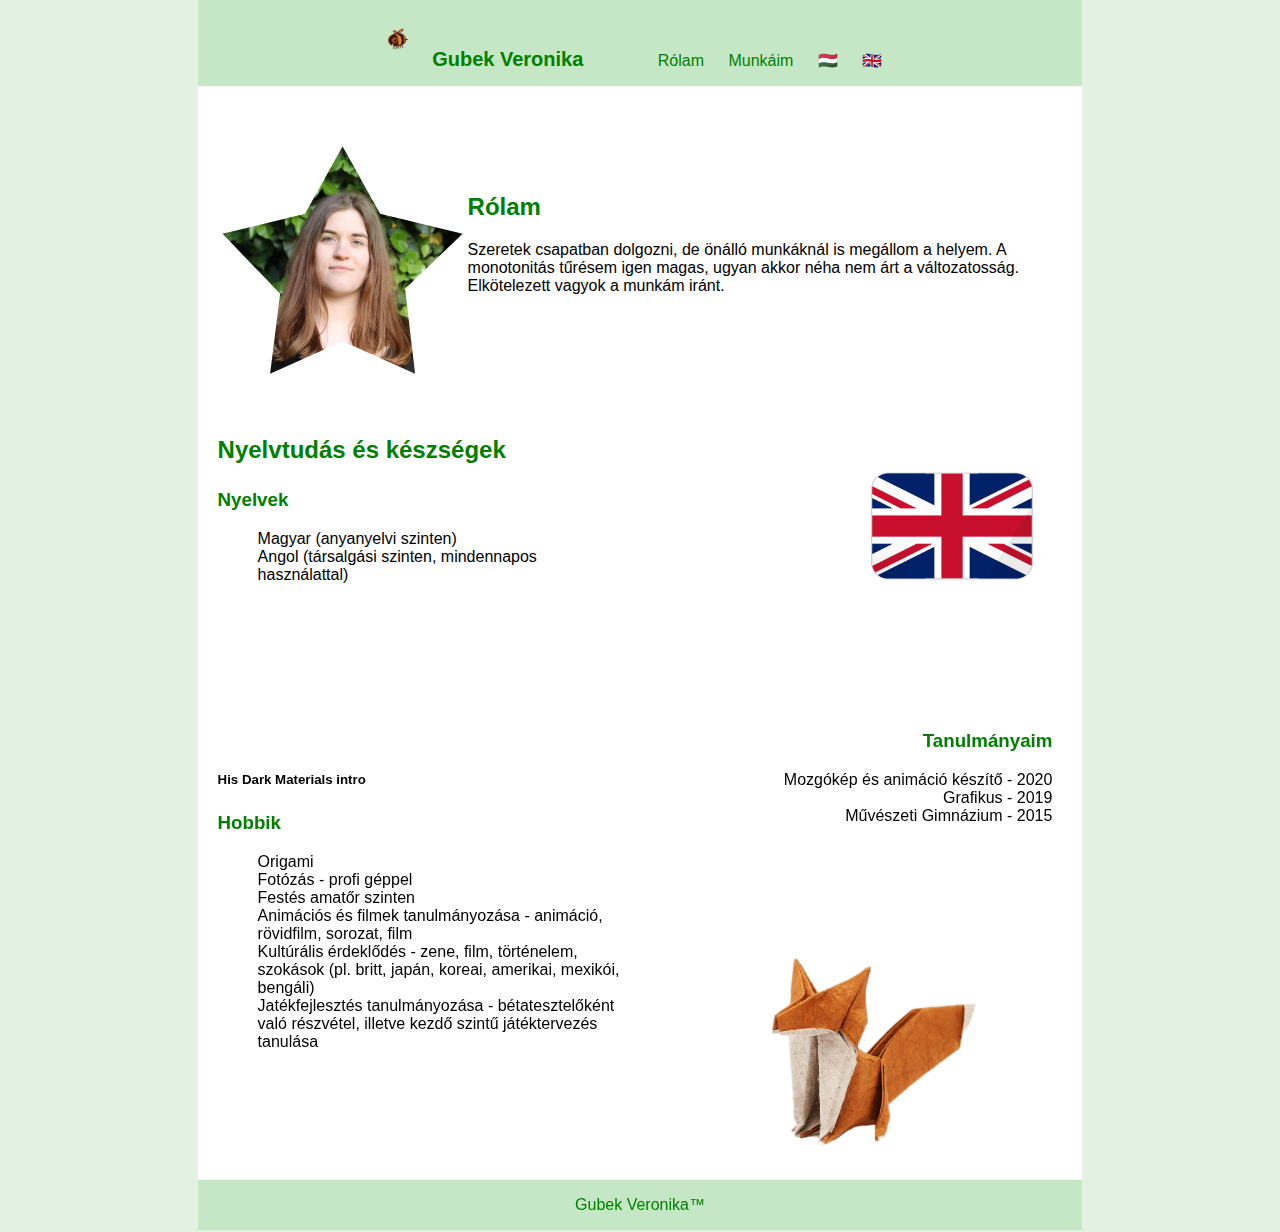
<file: index.html>
<!DOCTYPE html>
<html lang="hu">
    <head>
        <title>Gubek Veronika</title>
        <meta http-equiv="Content-Type" content="text/html;charset=UTF-8">
        <meta name="description" content="Gubek Vera önéletrajz">
        <meta name="keywords" content="Gubek, Veronika, önéletrajz">
        <link rel="stylesheet" href="stilus.css">
    </head>
    <body>
        <main>
            <audio id="bgMusic" loop>
                <source src="kepek/Moonburn Crush.mp3" type="audio/mpeg">
                Your browser does not support the audio element.
            </audio>
            <header>
                <button id="darkModeToggle">
                    <img id="modeIcon" src="kepek/beeeee.png" class="pic" alt="Bee" width="40">
                </button>
                <h1>Gubek Veronika</h1>
                <ul>
                    <li><a href="index.html" class="rolam">Rólam</a></li>
                    <li><a href="munkaim.html" class="munkak">Munkáim</a></li>
                    <li><a href="index.html" class="hu">&#x1f1ed;&#x1f1fa;</a></li>
                    <li><a href="index-en.html" class="en">&#x1f1ec;&#x1f1e7;</a></li>
                </ul>
            </header>
            <nav>
                <img src="kepek/fenykep-comp.jpg" class="star">
                <div class="text">
                    <h2>Rólam</h2>
                    <p>
                        Szeretek csapatban dolgozni, de önálló munkáknál is megállom a helyem.
                        A monotonitás tűrésem igen magas, ugyan akkor néha nem árt a változatosság.
                        Elkötelezett vagyok a munkám iránt.</p>
                </div>
            </nav>
            <article>
                <h2>Nyelvtudás és készségek</h2>
                <h3>Nyelvek</h3>
                <ul>
                    <li>Magyar (anyanyelvi szinten)</li>
                    <li>Angol (társalgási szinten, mindennapos használattal)</li>
                </ul>
                <iframe width="500" height="300" 
                    src="https://www.youtube.com/embed/QCfTDTmgaJg" 
                    title="YouTube video player" frameborder="0" 
                    allow="accelerometer; autoplay; clipboard-write; encrypted-media; gyroscope; picture-in-picture" 
                    allowfullscreen>
                </iframe>
                <h5>His Dark Materials intro</h5>
                <h3>Hobbik</h3>
                <ul>
                    <li>Origami</li>
                    <li>Fotózás - profi géppel</li>
                    <li>Festés amatőr szinten</li>
                    <li>Animációs és filmek tanulmányozása - animáció, rövidfilm, sorozat, film</li>
                    <li>Kultúrális érdeklődés - zene, film, történelem, szokások
                        (pl. britt, japán, koreai, amerikai, mexikói, bengáli)</li>
                    <li>Jatékfejlesztés tanulmányozása - bétatesztelőként való részvétel,
                        illetve kezdő szintű játéktervezés tanulása
                    </li>
                </ul>
            </article>
            <aside>
                <img src="kepek/[CITYPNG.COM]FREE United Kingdom England Uk Flag Icon PNG - 5000x5000.png" class="zaszlo">
                <h3>Tanulmányaim</h3>
                <ul>
                    <li>Mozgókép és animáció készítő - 2020</li>
                    <li>Grafikus - 2019</li>
                    <li>Művészeti Gimnázium - 2015</li>
                </ul>
                <img src="kepek/pngegg.png" class="roka">
            </aside>
            <footer>
                <p>Gubek Veronika™</p>
            </footer>
        </main>
        <script>
            const music = document.getElementById('bgMusic');
            music.volume = 0.03;
            document.addEventListener('click', function playMusicOnce() {
                music.play().catch(err => console.log("Playback blocked:", err));
                document.removeEventListener('click', playMusicOnce);
            });
        </script>
        <script>
            document.addEventListener('DOMContentLoaded', function () {
            const toggle = document.getElementById('darkModeToggle');
            const icon = document.getElementById('modeIcon');

            toggle.addEventListener('click', function () {
                document.body.classList.toggle('dark');

                if (document.body.classList.contains('dark')) {
                    icon.src = "kepek/invertbeeeee.png";   
                } else {
                    icon.src = "kepek/beeeee.png";
                }
                });
            });
        </script>
    </body>
</html>
</file>
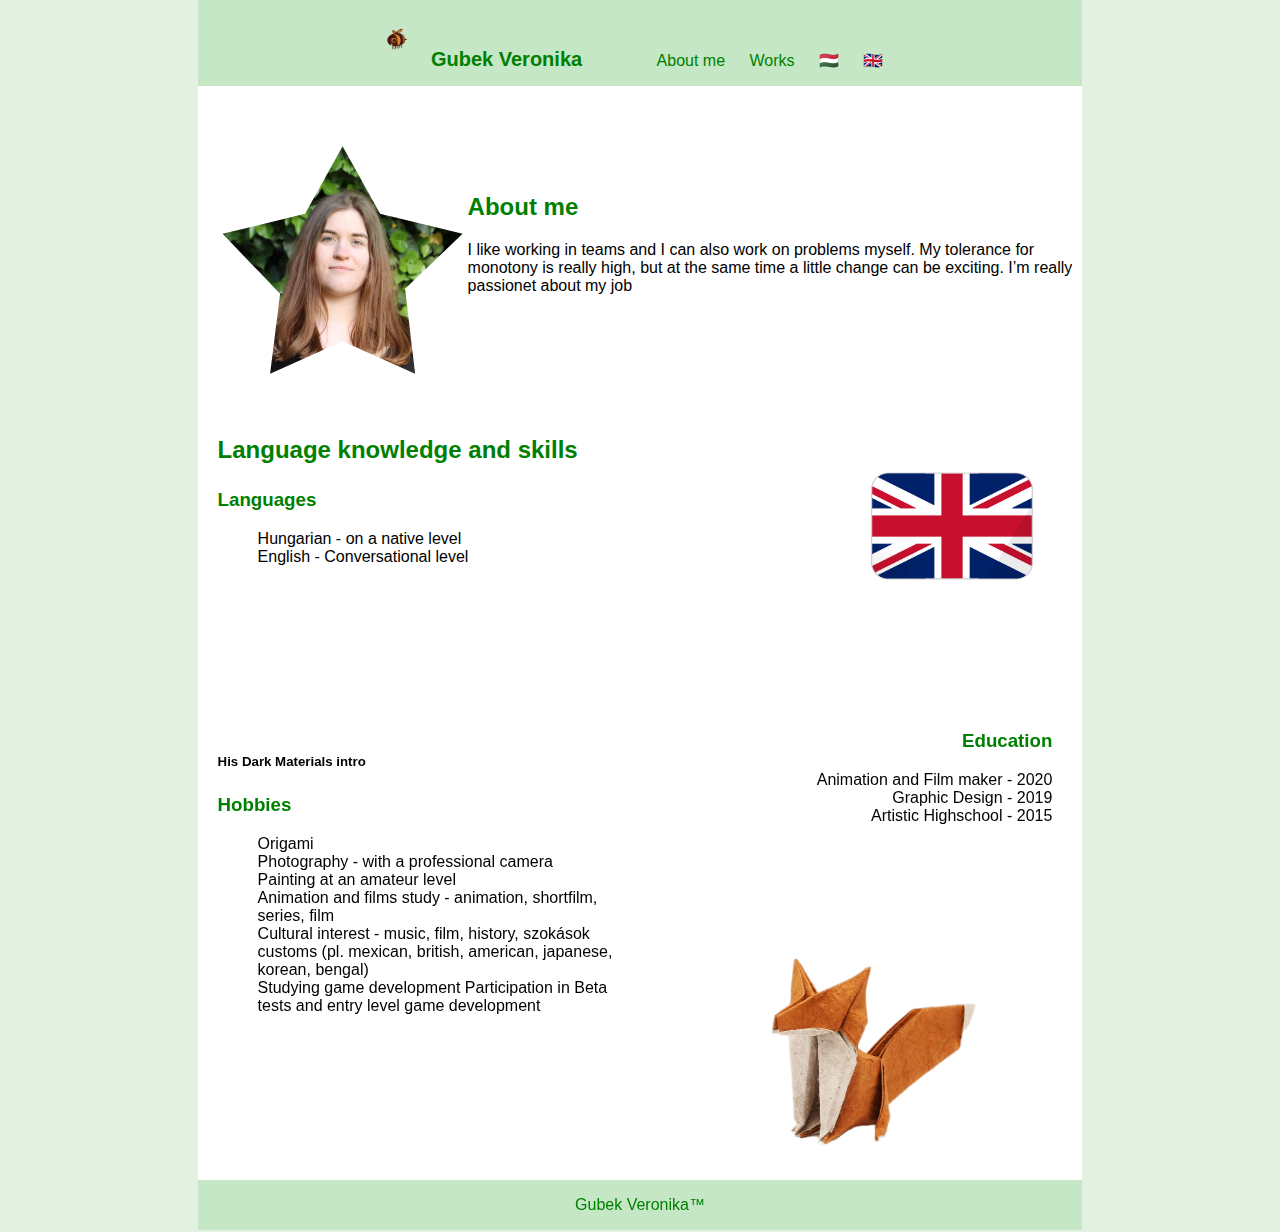
<file: index-en.html>
<!DOCTYPE html>
<html lang="hu">
    <head>
        <title>Gubek Veronika</title>
        <meta http-equiv="Content-Type" content="text/html;charset=UTF-8">
        <meta name="description" content="Gubek Vera önéletrajz">
        <meta name="keywords" content="Gubek, Veronika, önéletrajz">
        <link rel="stylesheet" href="stilus.css">
    </head>
    <body>
        <main>
            <audio id="bgMusic" loop>
                <source src="kepek/Moonburn Crush.mp3" type="audio/mpeg">
                Your browser does not support the audio element.
            </audio>
            <header>
                <button id="darkModeToggle">
                    <img id="modeIcon" src="kepek/beeeee.png" class="pic" alt="Bee" width="40">
                </button>
                <h1>Gubek Veronika</h1>
                <ul>
                    <li><a href="index-en.html" class="rolam">About me</a></li>
                    <li><a href="munkaim-en.html" class="munkak">Works</a></li>
                    <li><a href="index.html" class="hu">&#x1f1ed;&#x1f1fa;</a></li>
                    <li><a href="index-en.html" class="en">&#x1f1ec;&#x1f1e7;</a></li>
                </ul>
            </header>
            <nav>
                <img src="kepek/fenykep-comp.jpg" class="star">
                <div class="text">
                    <h2>About me</h2>
                    <p>
                        I like working in teams and I can also work
                        on problems myself. My tolerance for monotony
                        is really high, but at the same time a little
                        change can be exciting. I’m really passionet
                        about my job</p>
                </div>
            </nav>
            <article>
                <h2>Language knowledge and skills</h2>
                <h3>Languages</h3>
                <ul>
                    <li>Hungarian - on a native level</li>
                    <li>English - Conversational level</li>
                </ul>
                <iframe width="500" height="300" 
                    src="https://www.youtube.com/embed/QCfTDTmgaJg"
                    title="YouTube video player" frameborder="0" 
                    allow="accelerometer; autoplay; clipboard-write; encrypted-media; gyroscope; picture-in-picture" 
                    allowfullscreen>
                </iframe>
                <h5>His Dark Materials intro</h5>
                <h3>Hobbies</h3>
                <ul>
                    <li>Origami</li>
                    <li>Photography - with a professional camera</li>
                    <li>Painting at an amateur level</li>
                    <li>Animation and films study - animation, shortfilm, series, film</li>
                    <li>Cultural interest - music, film, history, szokások
                        customs (pl. mexican, british, american, japanese,
                        korean, bengal)</li>
                    <li>Studying game development Participation in Beta tests and entry level game development
                    </li>
                </ul>
            </article>
            <aside>
                <img src="kepek/[CITYPNG.COM]FREE United Kingdom England Uk Flag Icon PNG - 5000x5000.png" class="zaszlo">
                <h3>Education</h3>
                <ul>
                    <li>Animation and Film maker - 2020</li>
                    <li>Graphic Design - 2019</li>
                    <li>Artistic Highschool - 2015</li>
                </ul>
                <img src="kepek/pngegg.png" class="roka">
            </aside>
            <footer>
                <p>Gubek Veronika™</p>
            </footer>
        </main>
        <script>
            const music = document.getElementById('bgMusic');
            music.volume = 0.03;
            document.addEventListener('click', function playMusicOnce() {
                music.play().catch(err => console.log("Playback blocked:", err));
                document.removeEventListener('click', playMusicOnce);
            });
        </script>
        <script>
            document.addEventListener('DOMContentLoaded', function () {
            const toggle = document.getElementById('darkModeToggle');
            const icon = document.getElementById('modeIcon');

            toggle.addEventListener('click', function () {
                document.body.classList.toggle('dark');

                if (document.body.classList.contains('dark')) {
                    icon.src = "kepek/invertbeeeee.png";   
                } else {
                    icon.src = "kepek/beeeee.png";
                }
                });
            });
        </script>
    </body>
</html>
</file>
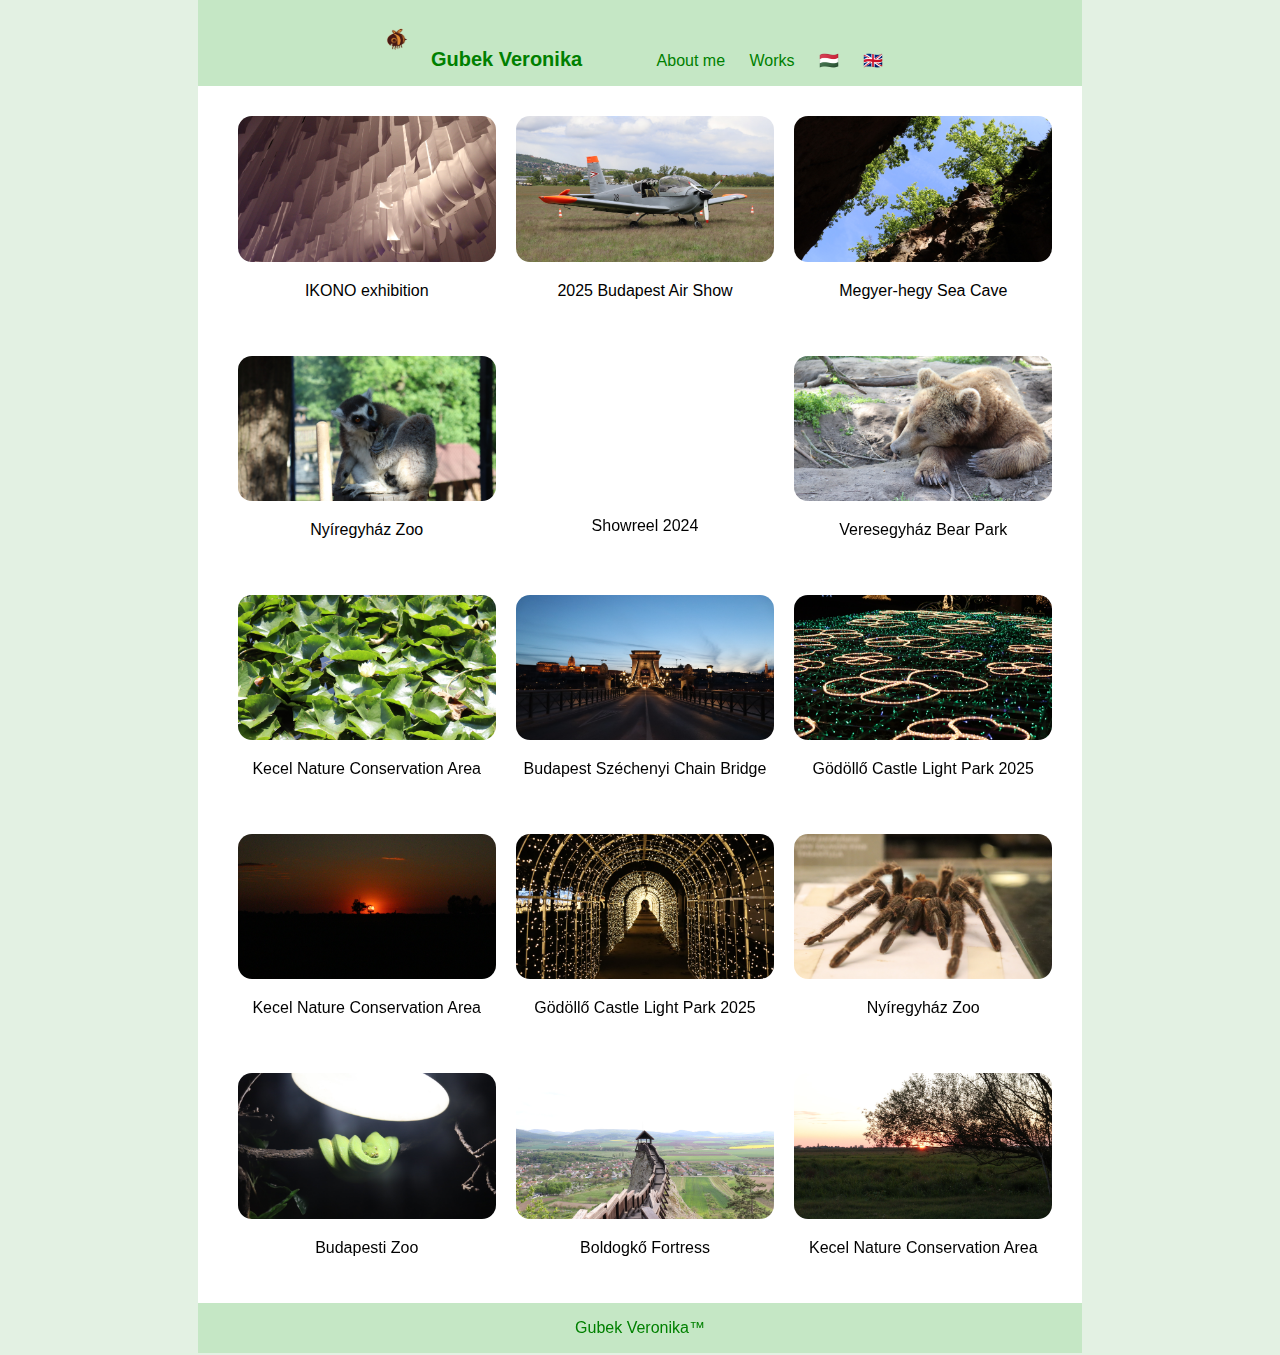
<file: munkaim-en.html>
<!DOCTYPE html>
<html lang="hu">
    <head>
        <title>Gubek Veronika</title>
        <meta http-equiv="Content-Type" content="text/html;charset=UTF-8">
        <meta name="description" content="Gubek Vera önéletrajz">
        <meta name="keywords" content="Gubek, Veronika, önéletrajz">
        <link rel="stylesheet" href="stilus.css">
    </head>
    <body class="munkaim_oldal">
        <main>
            <audio id="bgMusic" loop>
                <source src="kepek/Moonburn Crush.mp3" type="audio/mpeg">
                Your browser does not support the audio element.
            </audio>
            <header>
                <button id="darkModeToggle">
                    <img id="modeIcon" src="kepek/beeeee.png" class="pic" alt="Bee" width="40">
                </button>
                <h1>Gubek Veronika</h1>
                <ul>
                    <li><a href="index-en.html"class="rolam">About me</a></li>
                    <li><a href="munkaim-en.html" class="munkak">Works</a></li>
                    <li><a href="munkaim.html" class="hu">&#x1f1ed;&#x1f1fa;</a></li>
                    <li><a href="munkaim-en.html" class="en">&#x1f1ec;&#x1f1e7;</a></li>
                </ul>
            </header>
            <article>
                <div class="portfolio">
                    <div class="portfolio-item">
                        <img src="munkak_kepek/IMG_0509.JPG" alt="Work 1">
                        <p>IKONO exhibition</p>
                    </div>

                    <div class="portfolio-item">
                        <img src="munkak_kepek/IMG_1237.JPG" alt="Work 2">
                        <p>2025 Budapest Air Show</p>
                    </div>

                    <div class="portfolio-item">
                        <img src="munkak_kepek/IMG_0148.JPG" alt="Work 3">
                        <p>Megyer-hegy Sea Cave</p>
                    </div>
                </div>
                <div class="portfolio">
                    <div class="portfolio-item">
                        <img src="munkak_kepek/IMG_1835.JPG" alt="Work 4">
                        <p>Nyíregyház Zoo</p>
                    </div>
                    <div class="portfolio-item">
                        <iframe width="560" height="315" src="https://www.youtube.com/embed/B0W27egUTpc?si=057EsqzcwPa0E1Km" title="YouTube video player" frameborder="0" allow="accelerometer; autoplay; clipboard-write; encrypted-media; gyroscope; picture-in-picture; web-share" referrerpolicy="strict-origin-when-cross-origin" allowfullscreen>
                        </iframe>
                        <p>Showreel 2024</p>
                    </div>
                    <div class="portfolio-item">
                        <img src="munkak_kepek/IMG_0989.JPG" alt="Work 5">
                        <p>Veresegyház Bear Park</p>
                    </div>
                </div>
                <div class="portfolio">
                    <div class="portfolio-item">
                        <img src="munkak_kepek/IMG_1942.JPG" alt="Work 6">
                        <p>Kecel Nature Conservation Area</p>
                    </div>

                    <div class="portfolio-item">
                        <img src="munkak_kepek/IMG_0931.JPG" alt="Work 7">
                        <p>Budapest Széchenyi Chain Bridge</p>
                    </div>

                    <div class="portfolio-item">
                        <img src="munkak_kepek/IMG_2032.JPG" alt="Work 8">
                        <p>Gödöllő Castle Light Park 2025</p>
                    </div>
                </div>
                <div class="portfolio">
                    <div class="portfolio-item">
                        <img src="munkak_kepek/IMG_0475.JPG" alt="Work 9">
                        <p>Kecel Nature Conservation Area</p>
                    </div>

                    <div class="portfolio-item">
                        <img src="munkak_kepek/IMG_2046.JPG" alt="Work 10">
                        <p>Gödöllő Castle Light Park 2025</p>
                    </div>

                    <div class="portfolio-item">
                        <img src="munkak_kepek/IMG_1393.JPG" alt="Work 11">
                        <p>Nyíregyház Zoo</p>
                    </div>
                </div>
                <div class="portfolio">
                    <div class="portfolio-item">
                        <img src="munkak_kepek/IMG_1487.JPG" alt="Work 12">
                        <p>Budapesti Zoo</p>
                    </div>

                    <div class="portfolio-item">
                        <img src="munkak_kepek/IMG_0070.JPG" alt="Work 13">
                        <p>Boldogkő Fortress</p>
                    </div>

                    <div class="portfolio-item">
                        <img src="munkak_kepek/IMG_0489.JPG" alt="Work 14">
                        <p>Kecel Nature Conservation Area</p>
                    </div>
                </div>
            </article>
            <footer>
                <p>Gubek Veronika™</p>
            </footer>
        </main>
        <script>
            const music = document.getElementById('bgMusic');
            music.volume = 0.03;
            document.addEventListener('click', function playMusicOnce() {
                music.play().catch(err => console.log("Playback blocked:", err));
                document.removeEventListener('click', playMusicOnce);
            });
        </script>
        <script>
            document.addEventListener('DOMContentLoaded', function () {
            const toggle = document.getElementById('darkModeToggle');
            const icon = document.getElementById('modeIcon');

            toggle.addEventListener('click', function () {
                document.body.classList.toggle('dark');

                if (document.body.classList.contains('dark')) {
                    icon.src = "kepek/invertbeeeee.png";   
                } else {
                    icon.src = "kepek/beeeee.png";
                }
                });
            });
        </script>
    </body>
</html>
</file>
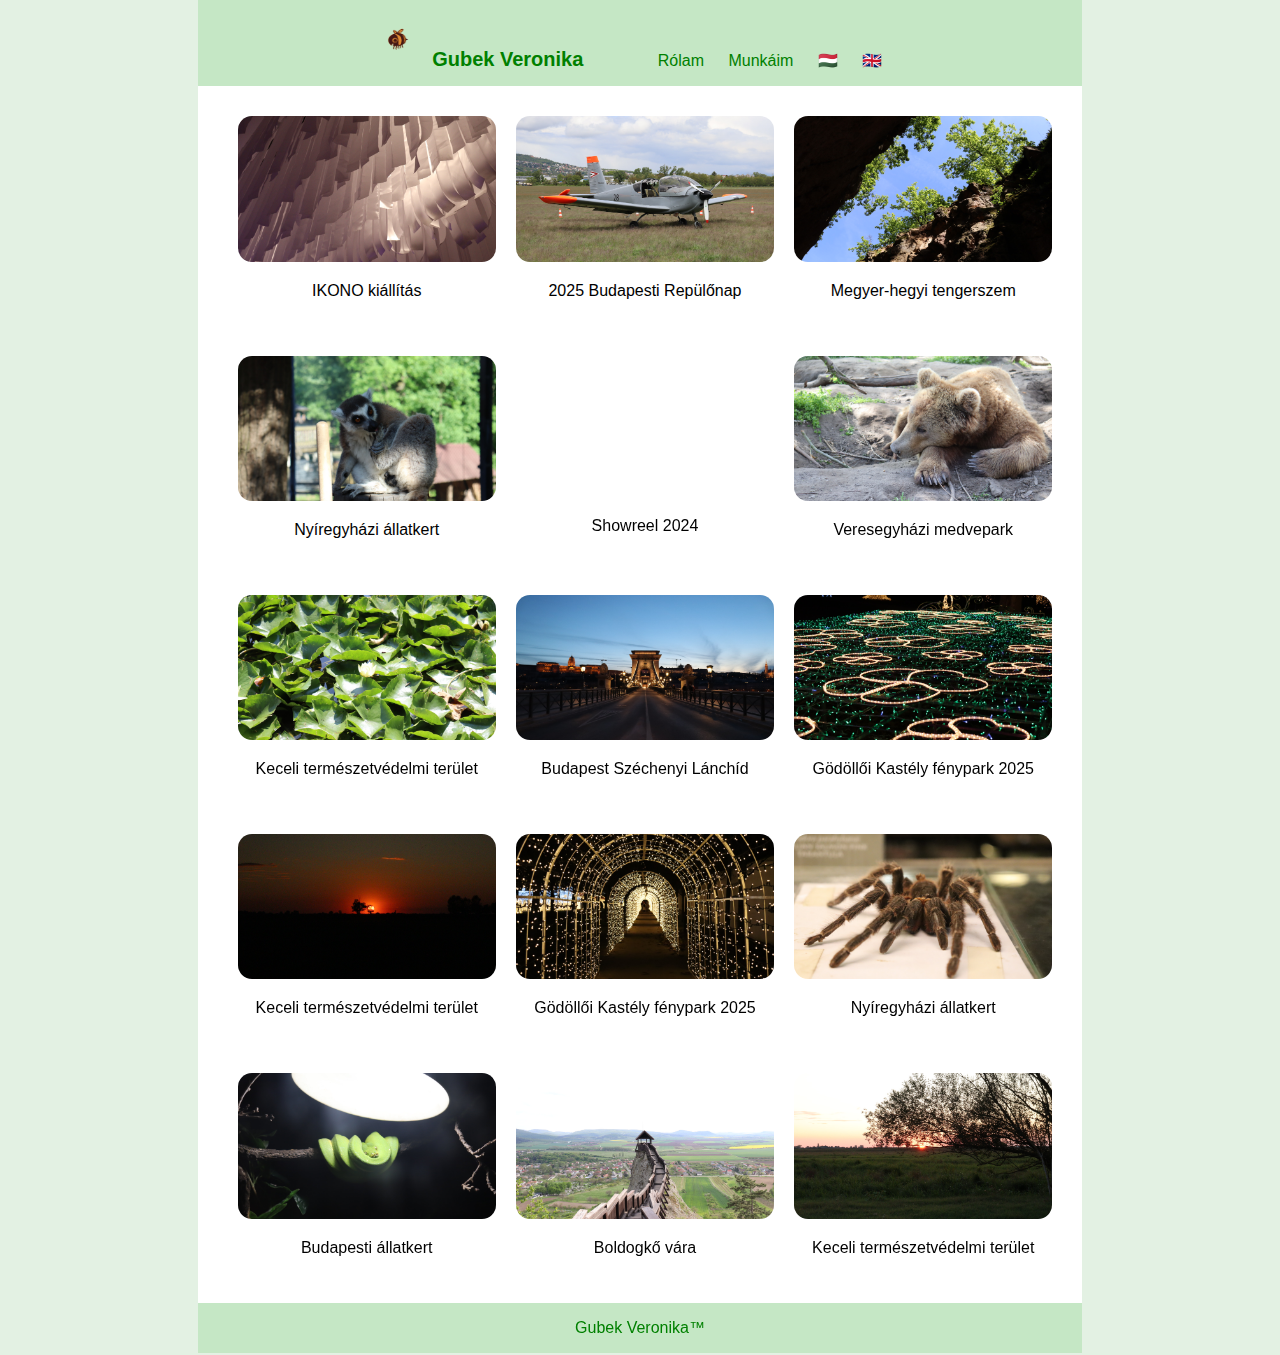
<file: munkaim.html>
<!DOCTYPE html>
<html lang="hu">
    <head>
        <title>Gubek Veronika</title>
        <meta http-equiv="Content-Type" content="text/html;charset=UTF-8">
        <meta name="description" content="Gubek Vera önéletrajz">
        <meta name="keywords" content="Gubek, Veronika, önéletrajz">
        <link rel="stylesheet" href="stilus.css">
    </head>
    <body class="munkaim_oldal">
        <main>
            <audio id="bgMusic" loop>
                <source src="kepek/Moonburn Crush.mp3" type="audio/mpeg">
                Your browser does not support the audio element.
            </audio>
            <header>
                <button id="darkModeToggle">
                    <img id="modeIcon" src="kepek/beeeee.png" class="pic" alt="Bee" width="40">
                </button>
                <h1>Gubek Veronika</h1>
                <ul>
                    <li><a href="index.html"class="rolam">Rólam</a></li>
                    <li><a href="munkaim.html" class="munkak">Munkáim</a></li>
                    <li><a href="munkaim.html" class="hu">&#x1f1ed;&#x1f1fa;</a></li>
                    <li><a href="munkaim-en.html" class="en">&#x1f1ec;&#x1f1e7;</a></li>
                </ul>
            </header>
            <article>
                <div class="portfolio">
                    <div class="portfolio-item">
                        <img src="munkak_kepek/IMG_0509.JPG" alt="Work 1">
                        <p>IKONO kiállítás</p>
                    </div>

                    <div class="portfolio-item">
                        <img src="munkak_kepek/IMG_1237.JPG" alt="Work 2">
                        <p>2025 Budapesti Repülőnap</p>
                    </div>

                    <div class="portfolio-item">
                        <img src="munkak_kepek/IMG_0148.JPG" alt="Work 3">
                        <p>Megyer-hegyi tengerszem</p>
                    </div>
                </div>
                <div class="portfolio">
                    <div class="portfolio-item">
                        <img src="munkak_kepek/IMG_1835.JPG" alt="Work 4">
                        <p>Nyíregyházi állatkert</p>
                    </div>

                    <div class="portfolio-item">
                        <iframe width="560" height="315" src="https://www.youtube.com/embed/B0W27egUTpc?si=057EsqzcwPa0E1Km" title="YouTube video player" frameborder="0" allow="accelerometer; autoplay; clipboard-write; encrypted-media; gyroscope; picture-in-picture; web-share" referrerpolicy="strict-origin-when-cross-origin" allowfullscreen>
                        </iframe>
                        <p>Showreel 2024</p>
                    </div>

                    <div class="portfolio-item">
                        <img src="munkak_kepek/IMG_0989.JPG" alt="Work 5">
                        <p>Veresegyházi medvepark</p>
                    </div>
                </div>
                <div class="portfolio">
                    <div class="portfolio-item">
                        <img src="munkak_kepek/IMG_1942.JPG" alt="Work 6">
                        <p>Keceli természetvédelmi terület</p>
                    </div>

                    <div class="portfolio-item">
                        <img src="munkak_kepek/IMG_0931.JPG" alt="Work 7">
                        <p>Budapest Széchenyi Lánchíd</p>
                    </div>

                    <div class="portfolio-item">
                        <img src="munkak_kepek/IMG_2032.JPG" alt="Work 8">
                        <p>Gödöllői Kastély fénypark 2025</p>
                    </div>
                </div>
                <div class="portfolio">
                    <div class="portfolio-item">
                        <img src="munkak_kepek/IMG_0475.JPG" alt="Work 9">
                        <p>Keceli természetvédelmi terület</p>
                    </div>

                    <div class="portfolio-item">
                        <img src="munkak_kepek/IMG_2046.JPG" alt="Work 10">
                        <p>Gödöllői Kastély fénypark 2025</p>
                    </div>

                    <div class="portfolio-item">
                        <img src="munkak_kepek/IMG_1393.JPG" alt="Work 11">
                        <p>Nyíregyházi állatkert</p>
                    </div>
                </div>
                <div class="portfolio">
                    <div class="portfolio-item">
                        <img src="munkak_kepek/IMG_1487.JPG" alt="Work 12">
                        <p>Budapesti állatkert</p>
                    </div>

                    <div class="portfolio-item">
                        <img src="munkak_kepek/IMG_0070.JPG" alt="Work 13">
                        <p>Boldogkő vára</p>
                    </div>

                    <div class="portfolio-item">
                        <img src="munkak_kepek/IMG_0489.JPG" alt="Work 14">
                        <p>Keceli természetvédelmi terület</p>
                    </div>
                </div>
            </article>
            <footer>
                <p>Gubek Veronika™</p>
            </footer>
        </main>
        <script>
            const music = document.getElementById('bgMusic');
            music.volume = 0.03;
            document.addEventListener('click', function playMusicOnce() {
                music.play().catch(err => console.log("Playback blocked:", err));
                document.removeEventListener('click', playMusicOnce);
            });
        </script>
        <script>
            document.addEventListener('DOMContentLoaded', function () {
            const toggle = document.getElementById('darkModeToggle');
            const icon = document.getElementById('modeIcon');

            toggle.addEventListener('click', function () {
                document.body.classList.toggle('dark');

                if (document.body.classList.contains('dark')) {
                    icon.src = "kepek/invertbeeeee.png";   
                } else {
                    icon.src = "kepek/beeeee.png";
                }
                });
            });
        </script>
    </body>
</html>
</file>
<file: stilus.css>
*{box-sizing: border-box;}

:root {
    --page-bg: rgb(227, 241, 227);
    --main-bg: white;
    --header-bg: rgb(197, 231, 197);

    --text-color: black;
    --accent-color: green;
    --muted-color: gray;
}

body{
    background-color: var(--page-bg);
    color: var(--text-color);
}

.munkaim_oldal main{
    grid-template-columns: 1fr;
}

.munkaim_oldal article{
    max-width: 100%;
    text-align: center;
}

.munkaim_oldal .portfolio{
    display: grid;
    grid-template-columns: repeat(3, 1fr);
    gap: 20px;
    padding: 20px;
    align-items: stretch;
}

.munkaim_oldal .portfolio iframe {
    width: 100%;
    aspect-ratio: 16 / 9;
    height: auto;
    border-radius: 14px;
    background-color: var(--main-bg);
}

.portfolio-item img {
    width: 100%;
    aspect-ratio: 16 / 9;
    object-fit: cover;
    border-radius: 14px;
}

.munkaim_oldal .work {
    background-color: var(--main-bg);
    padding: 10px;
    border-radius: 14px;
    text-align: center;
}

main{
    display: grid;
    grid-template-columns: 1fr 1fr;
    grid-template-areas:
    "h h"
    "na na"
    "ar as"
    "f f";
    width: 70%;
    margin: auto;
    margin-top: -10px;
    font-family:Arial, Helvetica, sans-serif;
    background-color: var(--main-bg);
}

img{
    width: 100%;
}

#darkModeToggle img {
    display: block;
    border: none;
    width: 40px;
    height: auto;
}

#darkModeToggle{
    background-color: transparent;
    border: none;
    padding: 0;
    margin: 0;
    cursor: pointer;
}

ul{
    list-style-type: none;
}

.rolam{
    text-decoration: none;
    color: var(--accent-color);
}

.rolam:visited{
    color: var(--muted-color);
    text-decoration: overline;
}

.rolam:hover{
    color: var(--text-color);
}

.munkak{
    text-decoration: none;
    color: var(--accent-color);
}

.munkak:visited{
    color: var(--muted-color);
    text-decoration: overline;
}

.munkak:hover{
    color: var(--text-color);
}

.hu{
    text-decoration: none;
    color: var(--accent-color);
}

.hu:visited{
    color: var(--muted-color);
    text-decoration: overline;
}

.hu:hover{
    color: var(--text-color);
}

.en{
    text-decoration: none;
    color: var(--accent-color);
}

.en:visited{
    color: var(--muted-color);
    text-decoration: overline;
}

.en:hover{
    color: var(--text-color);
}

.pic{
    text-decoration: none;
    color: var(--accent-color);
}

.pic:visited{
    color: var(--muted-color);
    text-decoration: overline;
}

.pic:hover{
    color: var(--text-color);
}

header{
    grid-area: h;
    text-align: center;
    display: inline;
    padding: 15px;
    background-color: var(--header-bg);
}

header h1{
    font-size: 20px;
    color: var(--accent-color);
}

header ul li{
    display: inline;
    margin: 0 10px;
}

header ul, header h1{
    display: inline;
    margin: 0 10px;
}

nav{
    grid-area: na;
    padding: 10px;
    margin-left: 10px;
}

nav h2{
    color: var(--accent-color);
}

.text{
    text-align: left;
    overflow: hidden;
    margin-left: 21%;
    margin-top: 9%;
}

article{
    grid-area: ar;
    text-align: left;
    padding: 10px;
    max-width: 700px;
    margin-left: 10px;
}

article h3{
    margin-top: 25px;
    color: var(--accent-color);
}

article h2{
    margin-bottom: 20px;
    color: var(--accent-color);
}

aside{
    grid-area: as;
    padding: 10px;
    text-align: right;
    margin-right: 20px;
}

aside h3{
    margin-top: 100px;
    color: var(--accent-color);
}

.zaszlo{
    width: 200px;
    margin-top: 10px;
}

.roka{
    width: 400px;
    margin-top: 100px;
}

footer{
    grid-area: f;
    text-align: center;
    margin-bottom: -30px;
    background-color: var(--header-bg);
    color: var(--accent-color);
}

.star {
    float: left;
    width: 250px;
    height: 250px;
    object-fit: cover;
    object-position: 59% 50%;
    clip-path: polygon(
    50% 0%,
    65% 27%,
    98% 35%,
    75% 57%,
    79% 91%,
    50% 78%,
    21% 91%,
    25% 59%,
    2% 35%,
    35% 27%);
    margin-top: 50px;
}

iframe {
    max-width: 100%;
    height: auto;
    display: block;
}

body.dark {
    --page-bg: #121212;
    --main-bg: #1e1e1e;
    --header-bg: #2a2a2a;

    --text-color: #f2f2f2;
    --accent-color: #90ee90;
    --muted-color: #aaaaaa;
}

@media screen and (max-width: 650px){
    .munkaim_oldal .portfolio {
        grid-template-columns: 1fr;
    }

    main{
        display: grid;
        grid-template-columns: 1fr;
        grid-template-areas:
            "h"
            "na"
            "ar"
            "as"
            "f";
        width: 90%;
        margin: auto;
        font-size: calc(8px + 2vw);
    }

    nav .star{
        float: none;
        display: block;
        margin: 20px auto;
    }

    .text{
        margin: 0;
        overflow: visible;
        text-align: center;
    }

    article, aside {
        margin: 0;
        text-align: center;
    }

    iframe {
        width: 100%;
    }
}
</file>
